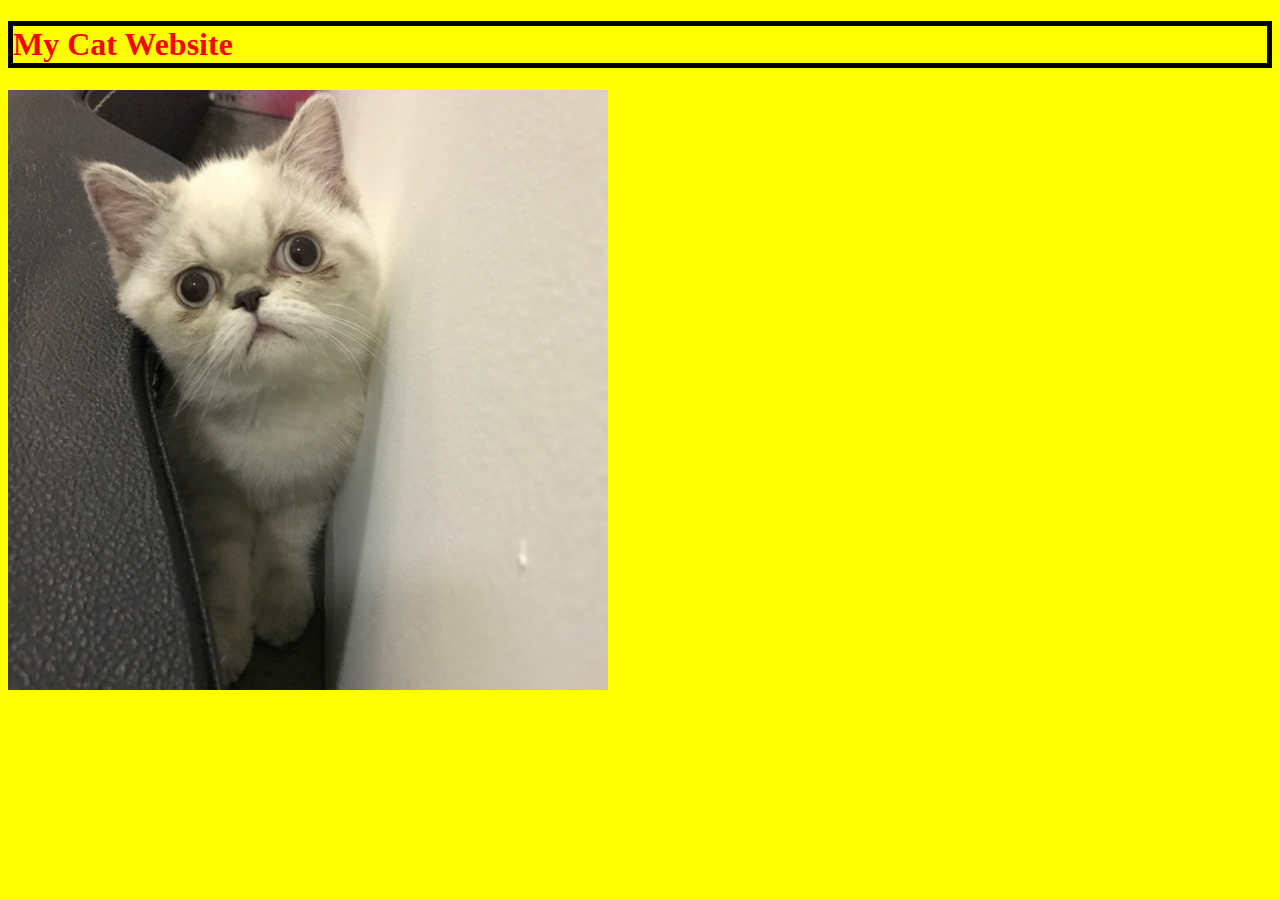
<file: exercise1/index.html>
<!DOCTYPE html>
  <html lang="en">
  <head>
    <meta charset="utf-8">
    <title>Cat Website</title>
    
    <!-- include an external style sheet -->
    <link rel="stylesheet" href="app.css">  
    
   
  </head>
  
  <body>
    <!-- page content -->
    <h1>My Cat Website</h1>
    <img id="catpic" src="imgs/kitty_wall.jpg" alt="cat in basket">
    
     <!-- include an external JavaScript file -->
    <script src="app.js"></script>
  </body>
  
</html>
</file>
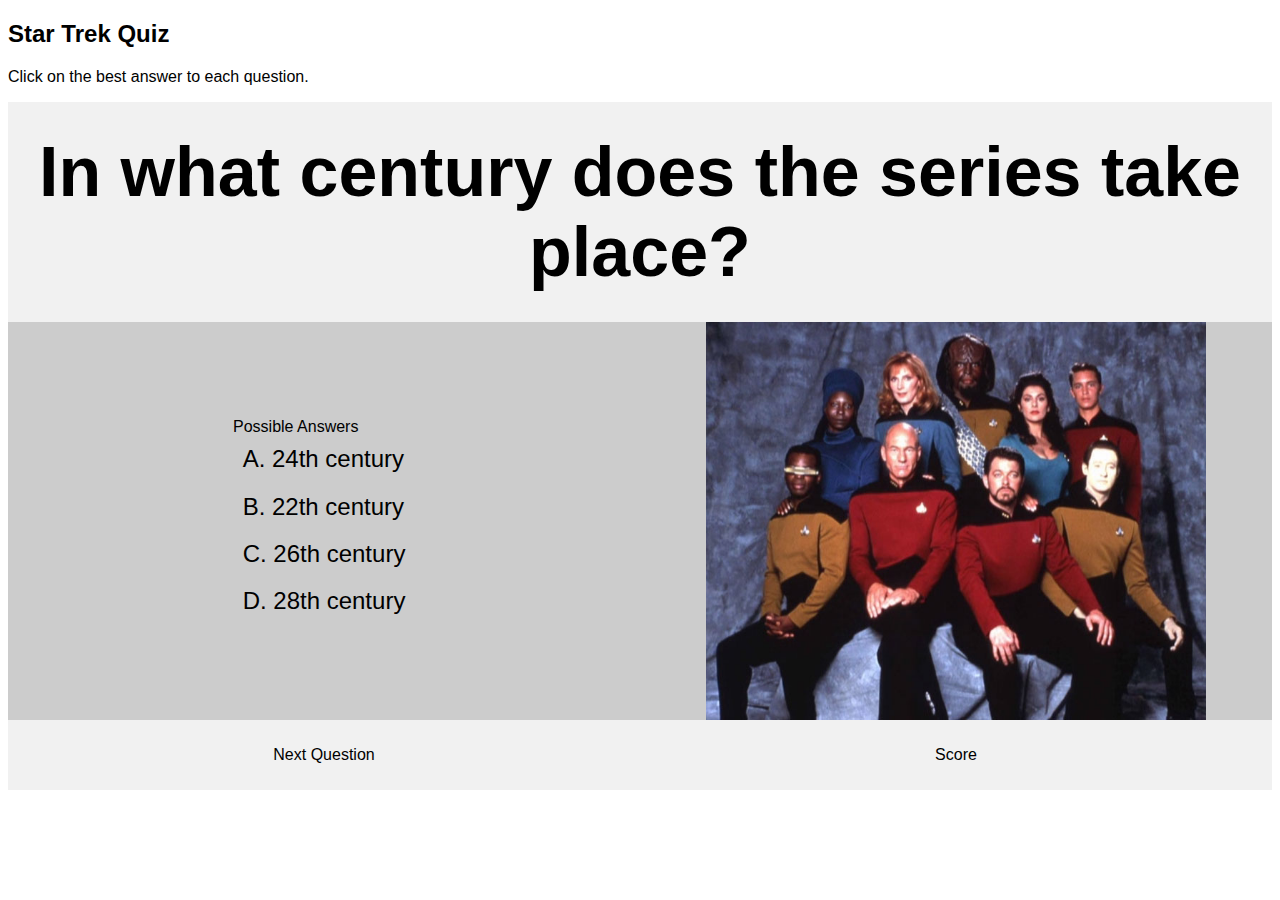
<file: QuizTemplate2/index.html>
<!DOCTYPE html>
<html lang="en">
<head>
    <meta charset="utf-8">
    <title>Star Trek Quiz</title>
	<script src="quizproject.js"></script>
	<link rel="stylesheet" type="text/css" href="quizproject.css">
	<meta name="viewport" content="width=device-width, initial-scale=1.0">
    <link rel="manifest" href="manifest.json">
</head>
<body onLoad="initialize()">

    <div id="lightbox" onclick="closeLightBox()">
      <div id="message">This is a message</div>
    </div>


    <h2>Star Trek Quiz</h2>
    <p>Click on the best answer to each question.</p>

    <div class="grid-container">
      <div class="header">
        <div id="question">The Question</div>
      </div>
      
      <div class="left">
        <div>
        Possible Answers
         <div class="options" id="a" onclick="markIt('a')">A.</div>
         <div class="options" id="b" onclick="markIt('b')">B.</div>
         <div class="options" id="c" onclick="markIt('c')">C.</div>
         <div class="options" id="d" onclick="markIt('d')">D.</div>
        </div>
      </div> 

      
      <div class="right"> <img id="image" src="" alt=""></div>
      
      <div class="footer1">
        <p>Next Question</p>
      </div>
      
      <div class="footer2">
        <p id="score">Score</p>
      </div>
    </div>
    

    
</body>
</html>
</file>
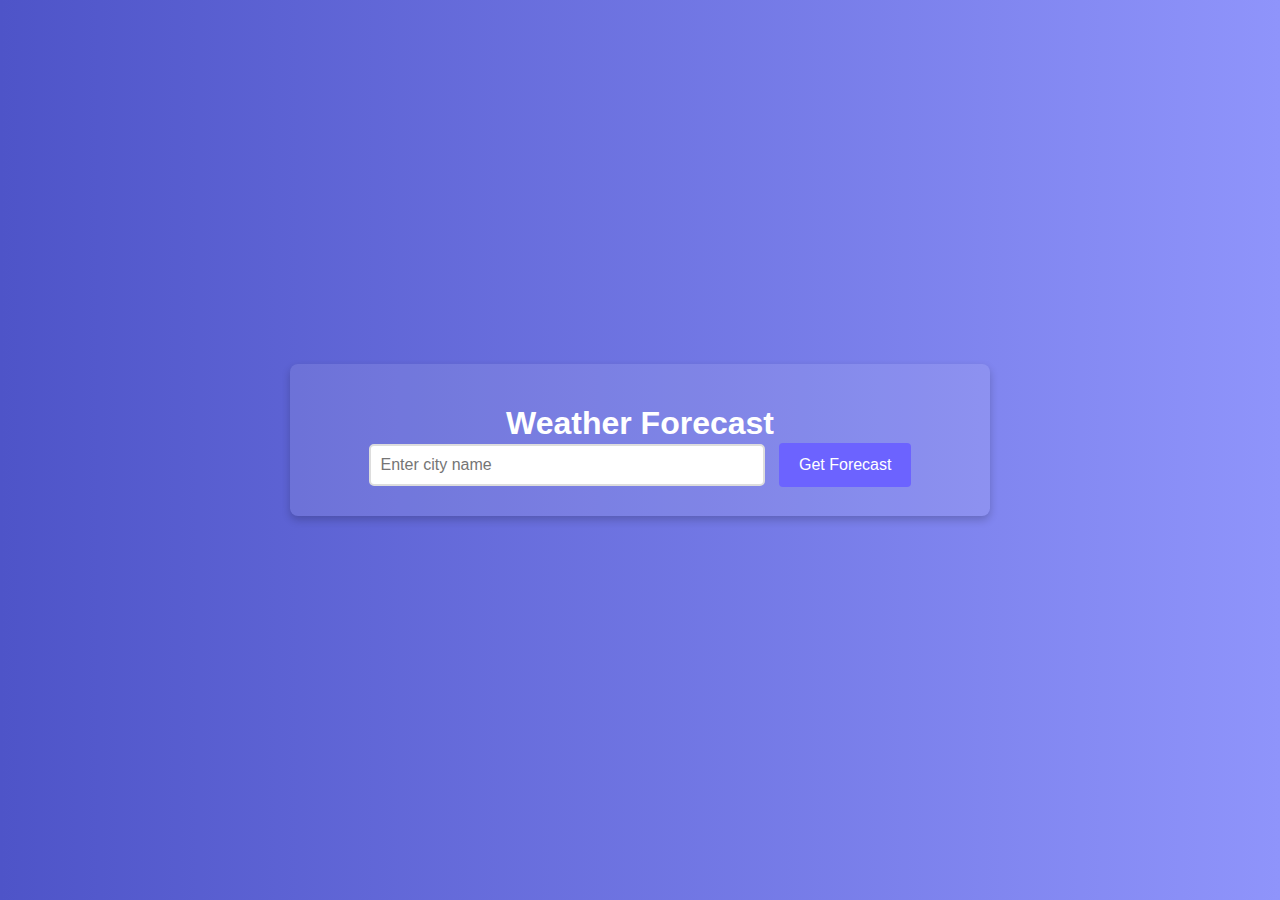
<file: weather/index.html>
<!DOCTYPE html>
<html lang="en">
<head>
    <meta charset="UTF-8">
    <meta name="viewport" content="width=device-width, initial-scale=1.0">
    <title>Weather Forecast App</title>
    <link rel="stylesheet" href="style.css">
    <script src="app2.js"></script>
    <link rel="icon" type="image/x-icon" href="icons/sun-48.png">
    <link rel="stylesheet" href="https://cdnjs.cloudflare.com/ajax/libs/font-awesome/4.7.0/css/font-awesome.min.css">
</head>
<body>
   <div id="main">
    <div class="container">
        <h1>Weather Forecast</h1>
        <div id="savedLocations"></div>
        <input type="text" id="city-input" placeholder="Enter city name">
        <button id="btn" onclick="startSearch()">Get Forecast</button>
        <div class="autocomplete-items" id="autocomplete-items"></div>
    </div>

    <div class="container" id="currentWeatherContainer">
      <div class="weather-result"  id="currentWeather"></div>
    </div>

    <div class="container" id="forecastContainer">
        <div class="weather-result"  id="forecastWeather"></div>
    </div>
    
  </div>  


  
</body>
</html>
</file>
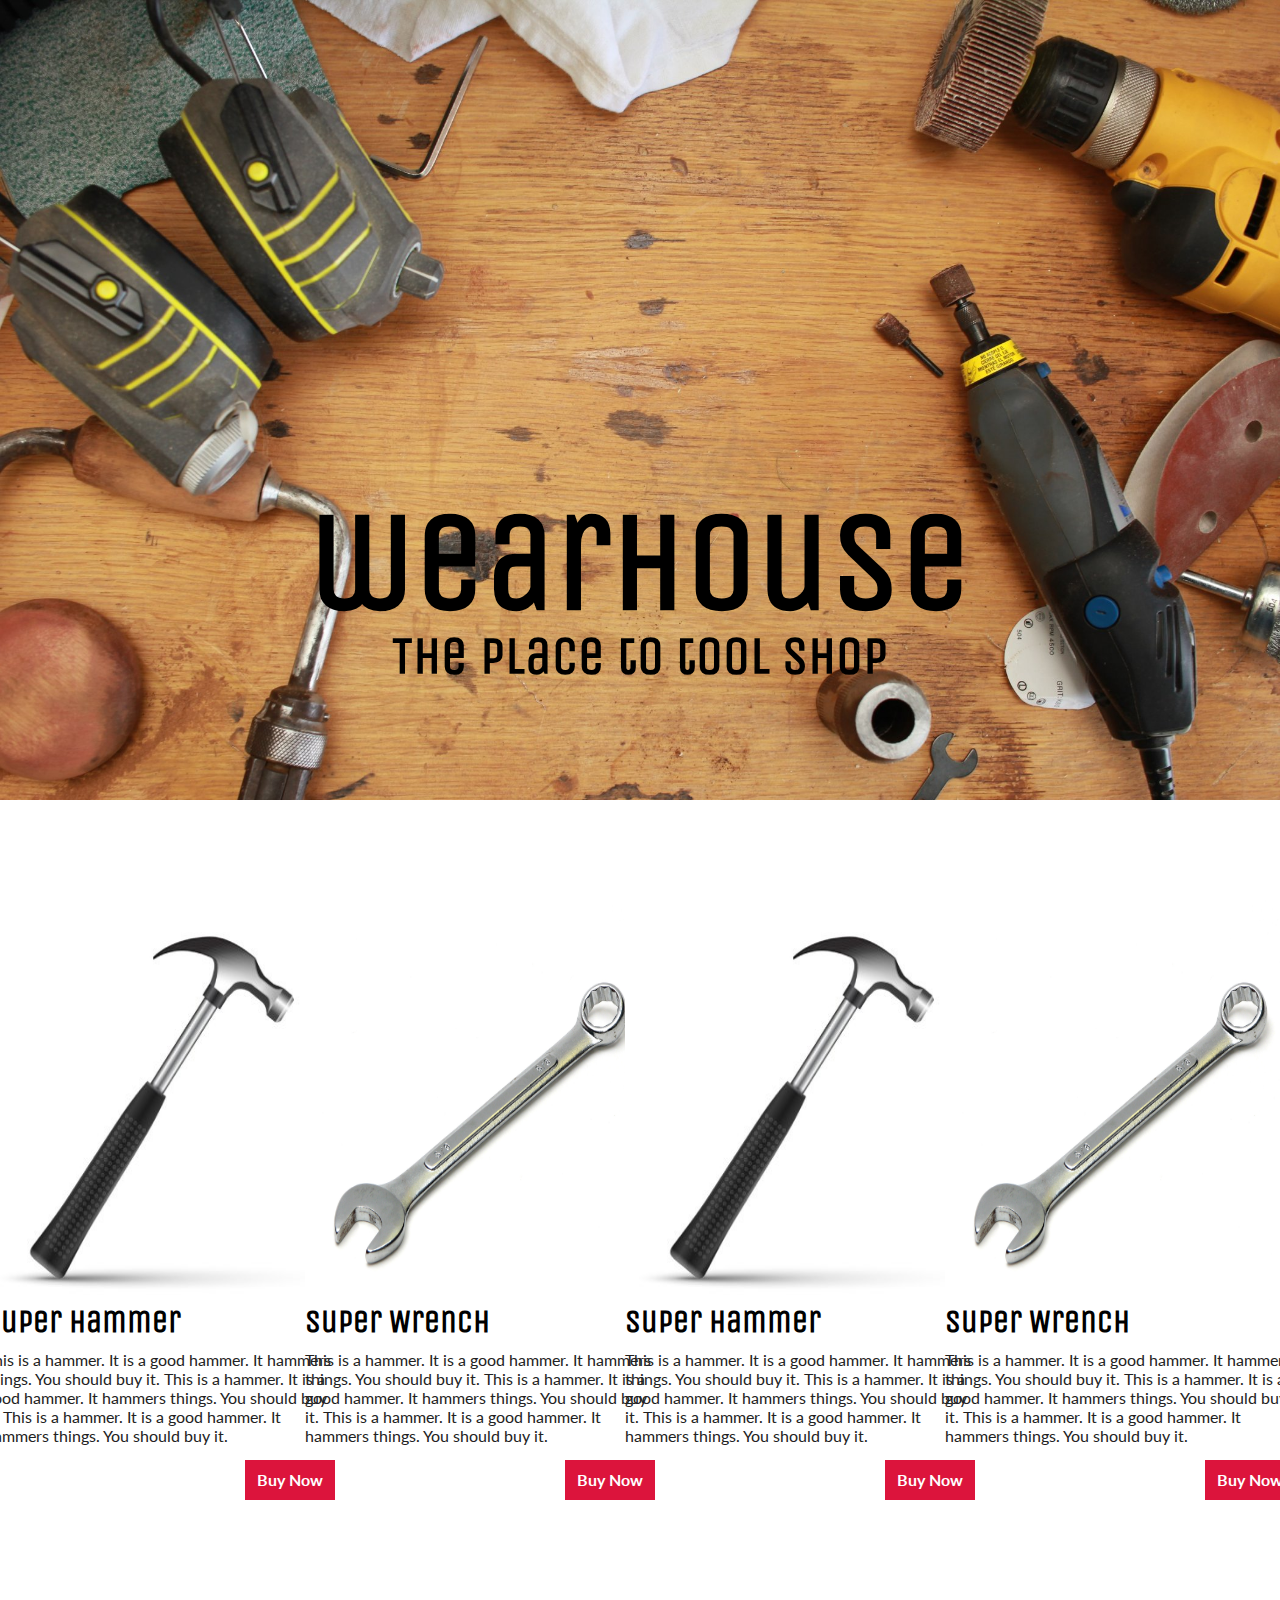
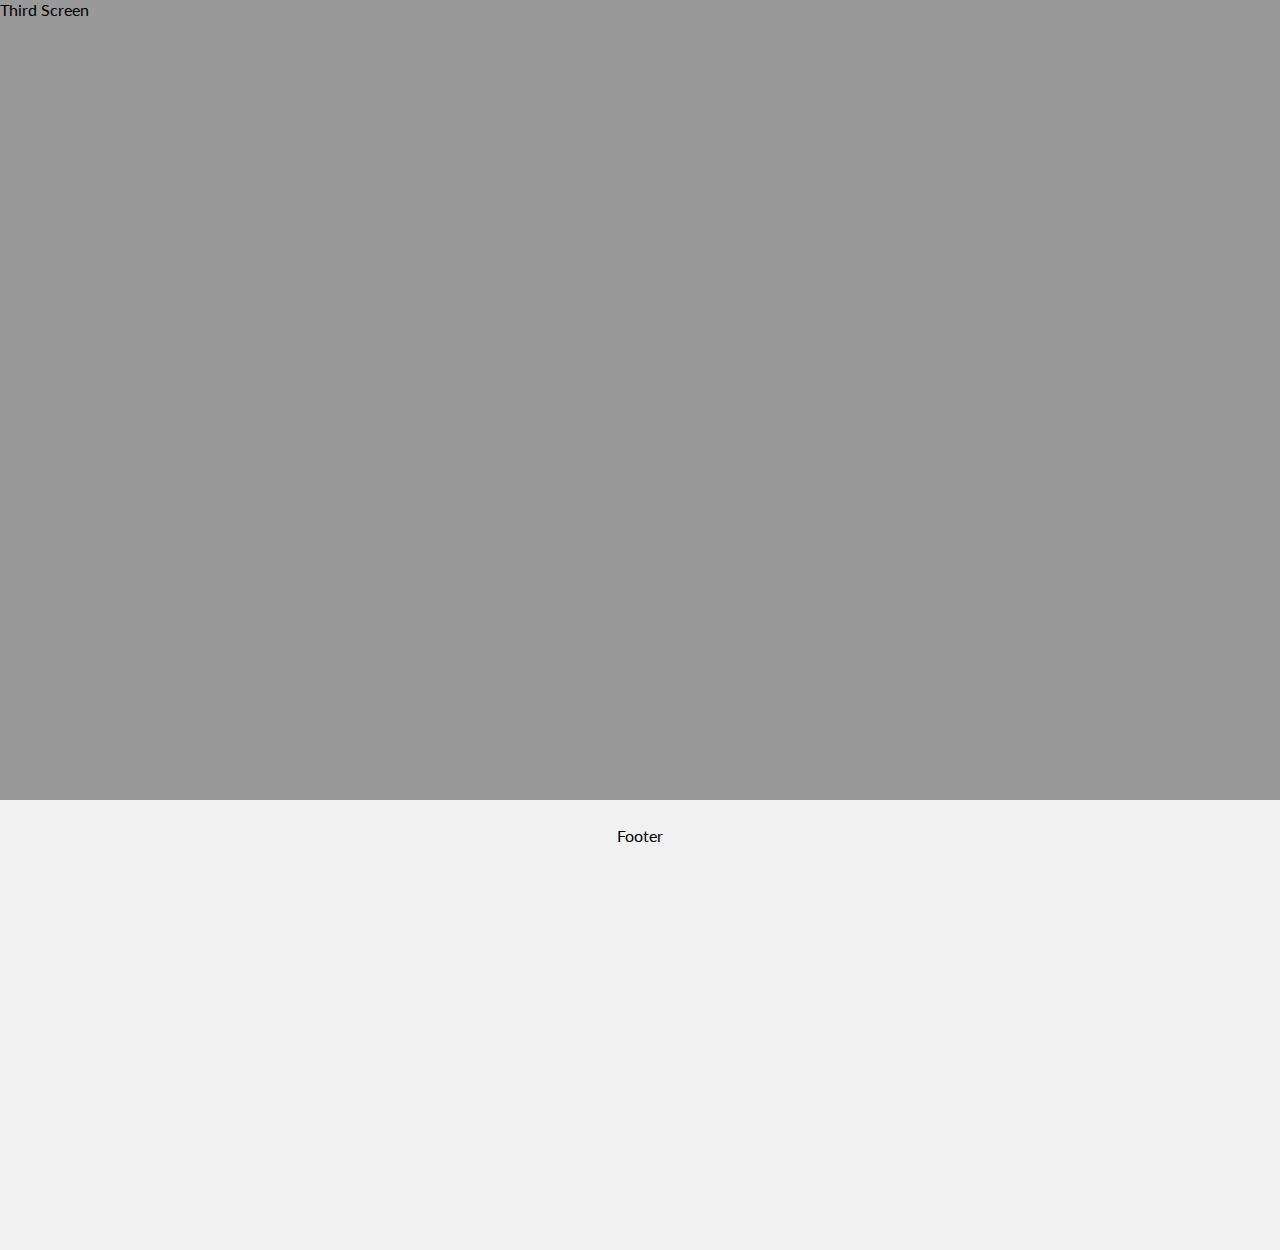
<file: webmodernizationv2/index.html>
<!DOCTYPE html>
  <html lang="en">
  <head>
    <meta charset="utf-8">
    <title>Lily Blossom</title>
    
    <!-- include an external style sheet -->
    <link rel="stylesheet" href="style.css">  
    <link href="https://fonts.googleapis.com/css2?family=Lato&family=Unica+One&display=swap" rel="stylesheet">
  
  </head>


<body>

   
    <div class="grid-container">
    
      <!-- First Screen - Header -->
      <div class="header">
        <h2>wearhouse</h2>
        <h3>The place to tool shop</h3>
      </div>
      
      <!-- Second Screen - Toys -->
      <div class="left1">
        <div class="card">
          <img src="images/hammer.jpg" alt="hammer">
          <h4>Super Hammer</h4>
          <p>This is a hammer. It is a good hammer. It hammers things. You should buy it.
          This is a hammer. It is a good hammer. It hammers things. You should buy it.
         This is a hammer. It is a good hammer. It hammers things. You should buy it.
         </p>
          <div class="button">Buy Now</div>
        
        </div>
      
      </div>
      <div class="midleft1">
        <div class="card">
              
             <img src="images/wrench.jpg" alt="hammer">
              <h4>Super Wrench</h4>
              <p>This is a hammer. It is a good hammer. It hammers things. You should buy it.
              This is a hammer. It is a good hammer. It hammers things. You should buy it.
             This is a hammer. It is a good hammer. It hammers things. You should buy it.
             </p>
            <div class="button">Buy Now</div>
         </div>
       </div>
       
       <div class="midright1">
        <div class="card">
          <img src="images/hammer.jpg" alt="hammer">
          <h4>Super Hammer</h4>
          <p>This is a hammer. It is a good hammer. It hammers things. You should buy it.
          This is a hammer. It is a good hammer. It hammers things. You should buy it.
         This is a hammer. It is a good hammer. It hammers things. You should buy it.
         </p>
          <div class="button">Buy Now</div>
          </div>
        </div>
      
      <div class="right1">
        <div class="card">
           <img src="images/wrench.jpg" alt="hammer">
          <h4>Super Wrench</h4>
          <p>This is a hammer. It is a good hammer. It hammers things. You should buy it.
          This is a hammer. It is a good hammer. It hammers things. You should buy it.
         This is a hammer. It is a good hammer. It hammers things. You should buy it.
         </p>
          <div class="button">Buy Now</div>
        </div>
      </div>
      
      <!-- Third Screen - Toys -->
      <div class="thirdScreen">
      Third Screen
      </div>
      
      <!-- Last Screen - Footer -->
      <div class="footer">
      <p>Footer</p>
      </div>
    </div>

</body>
</html>
</file>
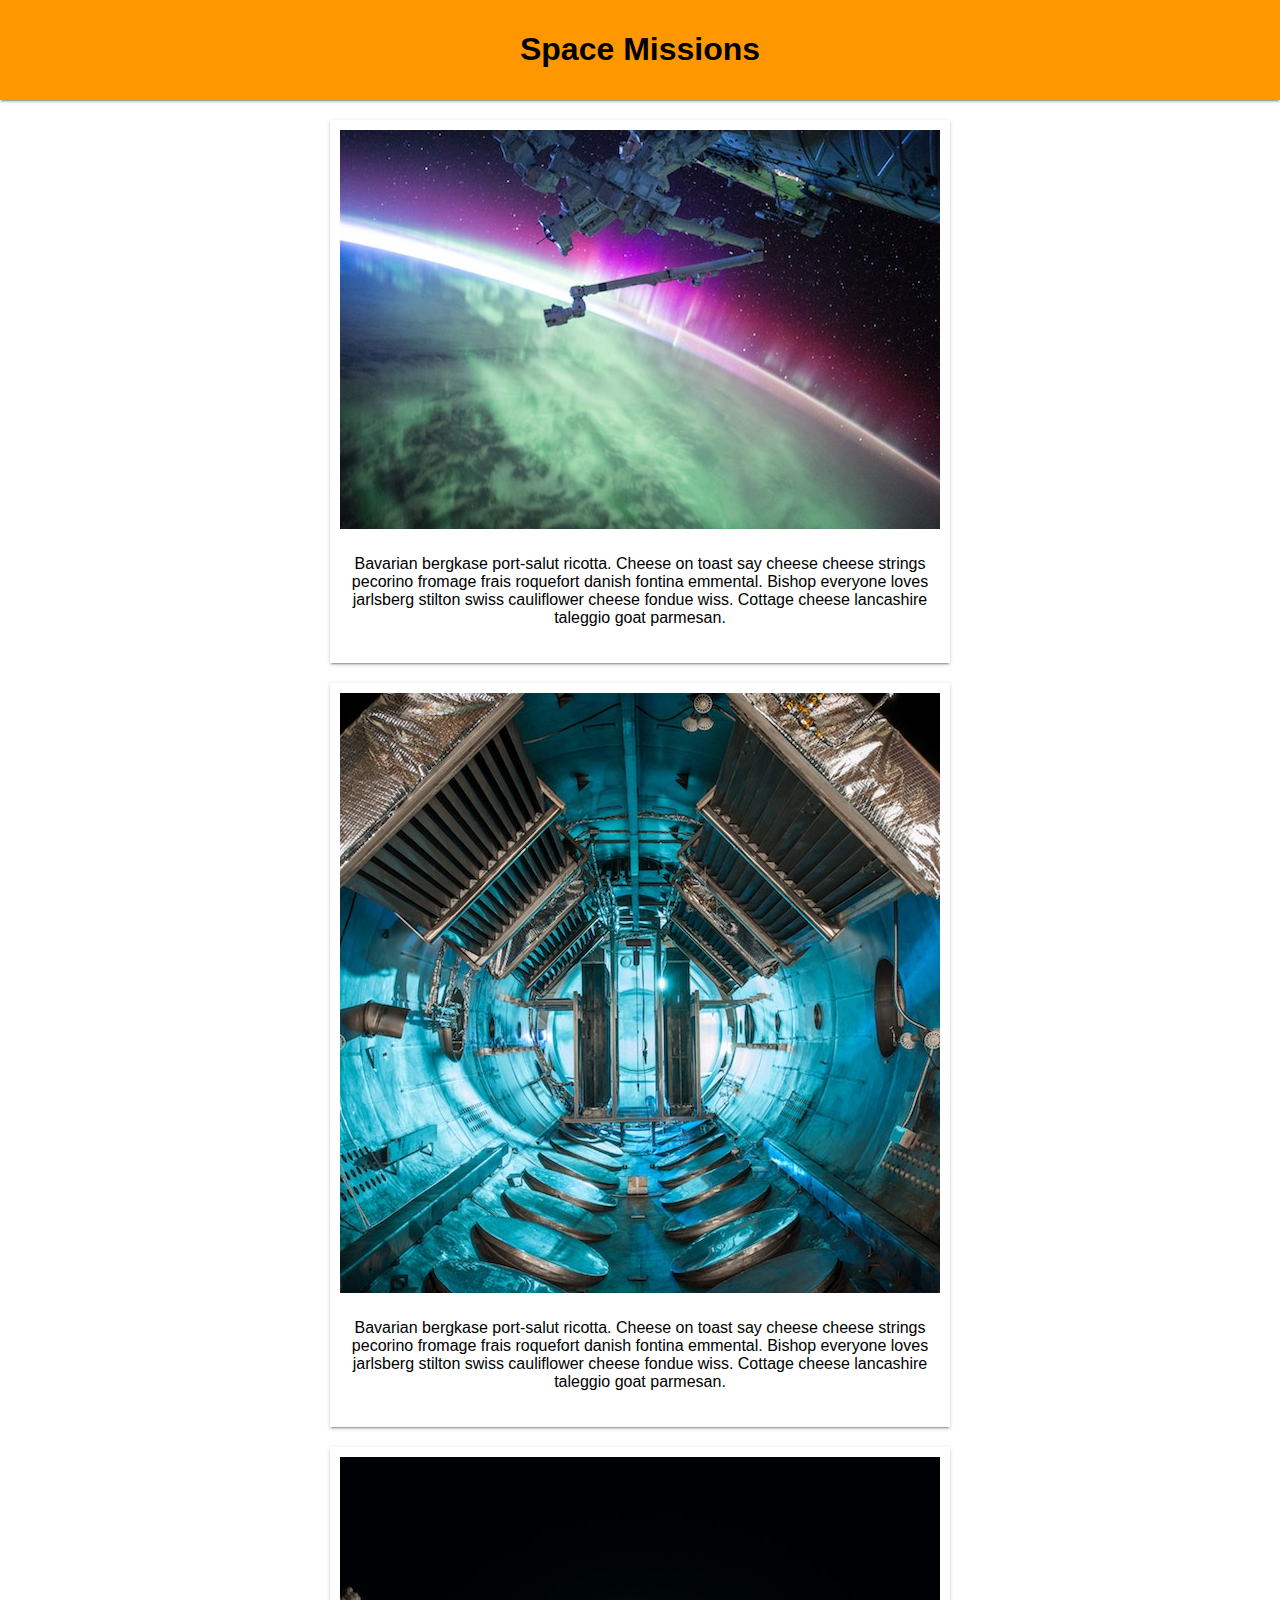
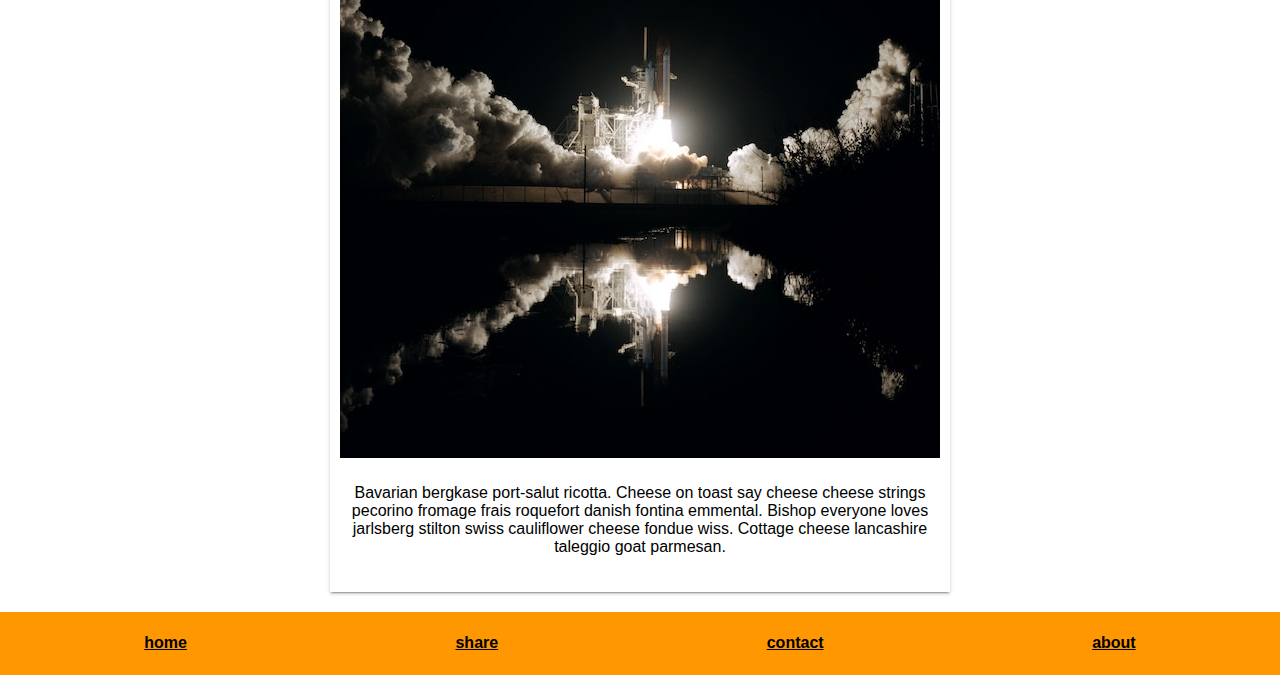
<file: workingpwaexample/index.html>
<!--
Copyright 2018 Google Inc.

Licensed under the Apache License, Version 2.0 (the "License");
you may not use this file except in compliance with the License.
You may obtain a copy of the License at

    http://www.apache.org/licenses/LICENSE-2.0

Unless required by applicable law or agreed to in writing, software
distributed under the License is distributed on an "AS IS" BASIS,
WITHOUT WARRANTIES OR CONDITIONS OF ANY KIND, either express or implied.
See the License for the specific language governing permissions and
limitations under the License.
-->
<!DOCTYPE html>
<html lang="en">
<head>
  <meta name="viewport" content="width=device-width, minimum-scale=1.0, initial-scale=1.0, user-scalable=yes">
  <meta charset="utf-8">
  <title>Space Missions</title>
  <link rel="stylesheet" href="styles/main.css" />

  <link rel="manifest" href="manifest.json">

  <meta name="mobile-web-app-capable" content="yes">
  <meta name="apple-mobile-web-app-capable" content="yes">
  <meta name="application-name" content="Space Missions">
  <meta name="apple-mobile-web-app-title" content="Space Missions">
  <meta name="theme-color" content="#FF9800">
  <meta name="msapplication-navbutton-color" content="#FF9800">
  <meta name="apple-mobile-web-app-status-bar-style" content="black-translucent">
  <meta name="msapplication-starturl" content="/index.html">
  <meta name="viewport" content="width=device-width, initial-scale=1, shrink-to-fit=no">

  <link rel="icon" sizes="128x128" href="/images/touch/icon-128x128.png">
  <link rel="apple-touch-icon" sizes="128x128" href="/images/touch/icon-128x128.png">
  <link rel="icon" sizes="192x192" href="icon-192x192.png">
  <link rel="apple-touch-icon" sizes="192x192" href="/images/touch/icon-192x192.png">
  <link rel="icon" sizes="256x256" href="/images/touch/icon-256x256.png">
  <link rel="apple-touch-icon" sizes="256x256" href="/images/touch/icon-256x256.png">
  <link rel="icon" sizes="384x384" href="/images/touch/icon-384x384.png">
  <link rel="apple-touch-icon" sizes="384x384" href="/images/touch/icon-384x384.png">
  <link rel="icon" sizes="512x512" href="/images/touch/icon-512x512.png">
  <link rel="apple-touch-icon" sizes="512x512" href="/images/touch/icon-512x512.png">
</head>

<body>
  <header>
    <h1>Space Missions</h1>
  </header>
  <main>
    <section id="installBanner" class="banner">
      <button id="installBtn">Install app</button>
    </section>
    <section class="card">
      <div class="img-container">
        <!-- CC0 image from https://unsplash.com/photos/NuE8Nu3otjo -->
        <img src="images/space1.jpg" alt="The earth as caputured from space, illumnitated by cosmic radiation">
      </div>
      <p>
        Bavarian bergkase port-salut ricotta. Cheese on toast say cheese cheese
        strings pecorino fromage frais roquefort danish fontina emmental.
        Bishop everyone loves jarlsberg stilton swiss cauliflower cheese fondue
        wiss. Cottage cheese lancashire taleggio goat parmesan.
      </p>
    </section>
    <section class="card">
      <div class="img-container">
        <!--CC0 image from https://unsplash.com/photos/cIX5TlQ_FgM -->
        <img src="images/space2.jpg" alt="Looking through the inside of space equipment">
      </div>
      <p>
        Bavarian bergkase port-salut ricotta. Cheese on toast say cheese cheese
        strings pecorino fromage frais roquefort danish fontina emmental.
        Bishop everyone loves jarlsberg stilton swiss cauliflower cheese fondue
        wiss. Cottage cheese lancashire taleggio goat parmesan.
      </p>
    </section>
    <section class="card">
      <div class="img-container">
        <!-- CC0 image from https://unsplash.com/photos/n463SoeSiVY -->
        <img src="images/space3.jpg" alt="A spacecraft launches into the night sky">
      </div>
      <p>
        Bavarian bergkase port-salut ricotta. Cheese on toast say cheese cheese
        strings pecorino fromage frais roquefort danish fontina emmental.
        Bishop everyone loves jarlsberg stilton swiss cauliflower cheese fondue
        wiss. Cottage cheese lancashire taleggio goat parmesan.
      </p>
    </section>
  </main>
  <footer>
    <ul class="flex-list">
      <li><a href="#home">home</a></li>
      <li><a href="#share">share</a></li>
      <li><a href="#contact">contact</a></li>
      <li><a href="#about">about</a></li>
    </ul>
  </footer>

  <script>
    if ('serviceWorker' in navigator) {
      window.addEventListener('load', function() {
        navigator.serviceWorker.register('service-worker.js')
          .then(reg => {
            console.log('Service worker registered! 😎', reg);
          })
          .catch(err => {
            console.log('😥 Service worker registration failed: ', err);
          });
      });
    }
  </script>

  <script>
    let deferredPrompt;
    window.addEventListener('beforeinstallprompt', event => {

      // Prevent Chrome 67 and earlier from automatically showing the prompt
      event.preventDefault();

      // Stash the event so it can be triggered later.
      deferredPrompt = event;

      // Attach the install prompt to a user gesture
      document.querySelector('#installBtn').addEventListener('click', event => {

        // Show the prompt
        deferredPrompt.prompt();

        // Wait for the user to respond to the prompt
        deferredPrompt.userChoice
          .then((choiceResult) => {
            if (choiceResult.outcome === 'accepted') {
              console.log('User accepted the A2HS prompt');
            } else {
              console.log('User dismissed the A2HS prompt');
            }
            deferredPrompt = null;
          });
      });

      // Update UI notify the user they can add to home screen
      document.querySelector('#installBanner').style.display = 'flex';
    });
  </script>

</body>
</html>
</file>
<file: exercise1/app.css>
h1 { 
   color:red;
   border:thick solid black;
}

body {
  background-color:yellow;
}
img {
  width:600px;
}
</file>
<file: QuizTemplate2/quizproject.css>
* {
  box-sizing: border-box;
}

body {
  font-family: Arial, Helvetica, sans-serif;
}

/* Style the header */
.header {
  grid-area: header;
  background-color: #f1f1f1;
  padding: 30px;
  text-align: center;
  font-size: 35px;
}

/* The grid container */
.grid-container {
  display: grid;
  grid-template-areas: 
      'header header header header' 
      'left left left left' 
      'right right right right' 
      'footer1 footer1 footer1 footer1'
	  'footer2 footer2 footer2 footer2';
      grid-template-columns: repeat(4, 25%);
}
  
 

.left,
.right,
.header,
.footer1, footer2 {
  
  display:grid;
  justify-items:center;  
  align-items:center;  
}

/* Style the left column */
.left {
  grid-area: left;
  background-color: #ccc;
}


/* Style the right column */
.right {
  grid-area: right;
  background-color: #ccc;
}

/* Style the footer */
.footer1 {
  grid-area: footer1;
  background-color: #f1f1f1;
  padding: 10px;
  text-align: center;
}

.footer2 {
  grid-area: footer2;
  background-color: #f1f1f1;
  padding: 10px;
  text-align: center;
}


#question {
  font-size: 2em;
  font-weight:bold;
}


.options {
   font-size:1.5em;
   padding:0.4em;
}

#lightbox {
  position:fixed;
  top:0px;
  left:0px;
  width:100%;
  height:100%;
  background-color:rgba(0,0,0,0.9);   
}

#message {
    width:80%;
    padding:20px;
    background-color:red;
    color:white;
    text-align:center;
    font-size:4em;
    font-weight:bold;
    position: absolute;
    top: 50%;
    left: 50%;
    transform: translate(-50%, -50%);
}




/* Responsive layout - makes the three columns stack on top of each other instead of next to each other */
@media (min-width: 600px) {
 .grid-container  {
  grid-template-areas: 
    'header header header header' 
    'left left right right' 
    'footer1 footer1 footer2 footer2';
  
}
}
</file>
<file: weather/style.css>
/* style.css */
body {
  font-family: Arial, sans-serif;
  display: flex;
  justify-content: center;
  align-items: center;
  height: 100vh;
  margin: 0;
  background: linear-gradient(to right, #4e54c8, #8f94fb);
  color: white;
}

#main{
  width:80%;
  min-width:400px;
  position:relative;
  margin-left:auto;
  margin-right:auto;

}

.container {
  text-align: center;
  background: rgba(255, 255, 255, 0.1);
  padding: 20px;
  margin-bottom:20px;
  border-radius: 8px;
  box-shadow: 0 4px 8px rgba(0, 0, 0, 0.2);
}


button {
  padding: 13px 20px;
  border: none;
  background-color: #6c63ff;
  color: white;
  border-radius: 4px;
  cursor: pointer;
  font-size: 16px;
}

button:hover {
  background-color: #5848c2;
}

/* Weather Display */

#save {
  padding-top:10px;
  font-size:0.8em;

}

#savedLocations{
  font-size:0.8em;
  margin-top:-20px;
  margin-bottom:20px;
}

.saved{
  display:inline-block;

  background-color:#eee;
  border-radius:6px;
  padding:5px 10px;
  margin-top:10px;
  margin-left:5px;
  margin-right:5px;
  color:#444;

}

.weather-result {
  margin-top: 20px;
  font-size: 1em;
}

.high-low{
  text-align:left;
  width:fit-content;
  margin-left:auto;
  margin-right:auto;
  position:relative;
}

.temp{
  font-size:3em;
  font-weight:bold;
}

.tempUnits {
  font-size:0.5em;
}

.city {
  width:200px;
  font-size:1.3em;
}

#currentWeatherContainer, #forecastContainer {
  display:none;
}
#currentWeather{
 
  position:relative;
  margin-left:auto;
  margin-right:auto;
}

.weathericon { 
  padding-top:0px !important;
}
#currentWeather div {
  display:inline-block;
  vertical-align:middle;
  padding-left:10px;
  padding-right:10px;
}
#forecastWeather>div {
   font-size:0.8em;
}



/* Style for the input field */
#city-input {
  padding: 10px;
  font-size: 16px;
  width: 60%;
  max-width: 400px; /* Max width for the input */
  margin-bottom: 10px;
  border: 2px solid #ddd;
  border-radius: 5px;
  box-sizing: border-box;
  margin-right:10px;
}

/* Style for the suggestion list */
.suggestions-list {
  list-style-type: none;
  margin: 0;
  padding: 0;
  border: 1px solid #ddd;
  border-radius: 5px;
  max-width: 400px; /* Same width as input */
  background-color: white;
  position: absolute;
  z-index: 100;
  box-shadow: 0 4px 8px rgba(0, 0, 0, 0.1);
  max-height: 200px; /* Maximum height of the suggestion box */
  overflow-y: auto; /* Scroll if too many results */
}

/* Style for individual suggestion items */
.suggestions-list li {
  padding: 10px;
  cursor: pointer;
  font-size: 14px;
  border-bottom: 1px solid #ddd;
}

/* Highlight suggestion on hover */
.suggestions-list li:hover {
  background-color: #f0f0f0;
  color: #333;
}

/* Remove bottom border from the last item */
.suggestions-list li:last-child {
  border-bottom: none;
}

/* Add space between input and suggestion list */
#city-input + .suggestions-list {
  margin-top: 5px;
}

.autocomplete-items {
  color:black;
  position: absolute;
  border: 1px solid #d4d4d4;
  border-bottom: none;
  border-top: none;
  z-index: 99;
  /*position the autocomplete items to be the same width as the container:*/
  top: 100%;
  left: 0;
  right: 0;
}
.autocomplete-items div {
  padding: 10px;
  cursor: pointer;
  background-color: #fff;
  border-bottom: 1px solid #d4d4d4;
}
.autocomplete-items div:hover {
  /*when hovering an item:*/
  background-color: #e9e9e9;
}
.autocomplete-active {
  /*when navigating through the items using the arrow keys:*/
  background-color: DodgerBlue !important;
  color: #ffffff;
}

@media only screen and (min-width: 710px) {

  #main {
   width:700px;  
  
  }
}
</file>
<file: webmodernizationv2/style.css>
/*
font families that go together
content
font-family: 'Lato', sans-serif;

titles
font-family: 'Unica One', cursive;
*/



* {
  box-sizing: border-box;
  font-family: 'Lato', sans-serif;
}

body {
  font-family: Arial, Helvetica, sans-serif;
  /*
  background-image:url("images/hero_large.jpg");
  background-repeat:no-repeat;
  background-size:cover;
  background-attachment:fixed;
  */
  margin:0px;
  background-color:white;
  font-size:1em;
  
}

/* Style the header */
.header {
  grid-area: header;
  /*background-color:rgba(255,255,255,0.5);*/
  /*background-color: #f1f1f1;*/
  padding: 30px;
  text-align: center;
  font-size: 35px;
  
  background-image:url("images/hero_large.jpg");
  background-repeat:no-repeat;
  background-size:cover;
  
  
  /*position:relative;*/
}

/* modify the title on the hero image */
.header > h2 {
   
    font-family: 'Unica One', cursive;
    font-size:4em;
    
   /* position:absolute;
    top:200px;
    right:300px;*/
    margin-top:50vh;
    margin-bottom:0px;
    padding-bottom:0px;
   
}

.header > h3 {

    font-family: 'Unica One', cursive;
    font-size:1.5em;
    margin-top:-20px;
    padding-top:0px;
  
}


/* The grid container */
.grid-container {
  display: grid;
  grid-template-areas: 
    'header header header header' 
    'left1 midleft1 midright1 right1' 
    'thirdScreen thirdScreen thirdScreen thirdScreen'
    'footer footer footer footer';
  /* grid-column-gap: 10px; - if you want gap between the columns */
} 

.grid-container > div {  
  height:80vh;
  min-height: 800px; 
}



.left1,
.right1, .midleft1, .midright1 {
  padding: 10px;
  position:relative;
}

/* Style the left column */
.left1 {
  grid-area: left1;
}

.midleft1 {
  grid-area: midleft1;
 
}

.midright1 {
  grid-area: midright1;
  
}


/* Style the right column */
.right1 {
  grid-area: right1;
}

/* Style the third screen */
.thirdScreen {
  grid-area: thirdScreen;
  background-color:#999999;
}

/* Style the footer */
.footer {
  grid-area: footer;
  background-color: #f1f1f1;
  padding: 10px;
  text-align: center;
  height:50vh !important;
  min-height: 400px  !important;
}

/* card for two columns */
.card {
    
    height:600px;
    width:350px;
    
    margin: 0;
    position: absolute;
    top: 50%;
    left: 50%;
    transform: translate(-50%, -50%);
    text-align:center;
}

.card > img {
    width:100%;
    height:400px;
    padding-bottom:0px;
    
}   
.card > h4 {
    text-align:left;
    font-family: 'Unica One', cursive;
    font-size:2em;
    padding-bottom:0px;
    margin-bottom:0px;
    margin-top:0px;
    
}
.card > p {
    text-align:left;
    padding-top:0px;
    margin-top:10px;
    margin-bottom:10px;
    font-size:1em;
    color:#222222;
}

.button {
    width:90px;
    height:40px;
    line-height: 40px;
    background-color:#DC143C;
    color:white;
    font-weight:bold;
    position:absolute;
    right:0px;
    bottom:0px;
    /*margin-left:210px;*/
    text-align:center;
    
}
</file>
<file: workingpwaexample/styles/main.css>
/*
Copyright 2018 Google Inc.

Licensed under the Apache License, Version 2.0 (the "License");
you may not use this file except in compliance with the License.
You may obtain a copy of the License at

    http://www.apache.org/licenses/LICENSE-2.0

Unless required by applicable law or agreed to in writing, software
distributed under the License is distributed on an "AS IS" BASIS,
WITHOUT WARRANTIES OR CONDITIONS OF ANY KIND, either express or implied.
See the License for the specific language governing permissions and
limitations under the License.
*/
html {
  background-color: #FF9800;
}

body {
  align-items: center;
  background-color: white;
  display: flex;
  flex-direction: column;
  font-family: 'Roboto','Helvetica','Arial',sans-serif;
  justify-content: space-between;
  margin: 0;
  min-height: 100vh;
}

header {
  background-color: #FF9800;
  box-shadow: 0 2px 2px 0 rgba(0,0,0,.14),
              0 3px 1px -2px rgba(0,0,0,.2),
              0 1px 5px 0 rgba(0,0,0,.12);
  box-sizing: border-box;
  display: flex;
  justify-content: center;
  padding: 10px;
  width: 100%;
}

.banner {
  align-content: center;
  display: none;
  justify-content: center;
  width: 100%;
}

button {
  background-color: #ff9800;
  border: none;
  border-radius: 2px;
  box-shadow: 0 2px 2px 0 rgba(0, 0, 0, 0.14), 0 3px 1px -2px rgba(0, 0, 0, 0.2), 0 1px 5px 0 rgba(0, 0, 0, 0.12);
  cursor: pointer;
  display: inline-block;
  font-family: "Roboto", "Helvetica", "Arial", sans-serif;
  font-size: 14px;
  font-weight: 500;
  height: 36px;
  letter-spacing: 0;
  margin: 10px;
  min-width: 64px;
  overflow: hidden;
  padding: 0 16px;
  position: relative;
  text-align: center;
  vertical-align: middle;
  width: 30%;
}

.card {
  box-shadow: 0 2px 2px 0 rgba(0,0,0,.14),
              0 3px 1px -2px rgba(0,0,0,.2),
              0 1px 5px 0 rgba(0,0,0,.12);
  margin: 20px;
  max-width: 600px;
  padding: 10px;
}

p {
  padding: 10px;
  text-align: center;
}

.img-container {
  background-color: black;
}

img {
  display: block;
  margin: 0 auto;
  max-width: 100%;
}

ul {
  list-style: none;
}

a {
  color: black;
  font-weight: bold;
}

.flex-list {
  display: flex;
  justify-content: space-around;
  padding: 0;
  width: 100%;
}

footer {
  align-items: center;
  background-color: #FF9800;
  box-sizing: border-box;
  display: flex;
  height: 7vh;
  justify-content: center;
  min-height: 50px;
  padding: 10px;
  width: 100%;
}
</file>
